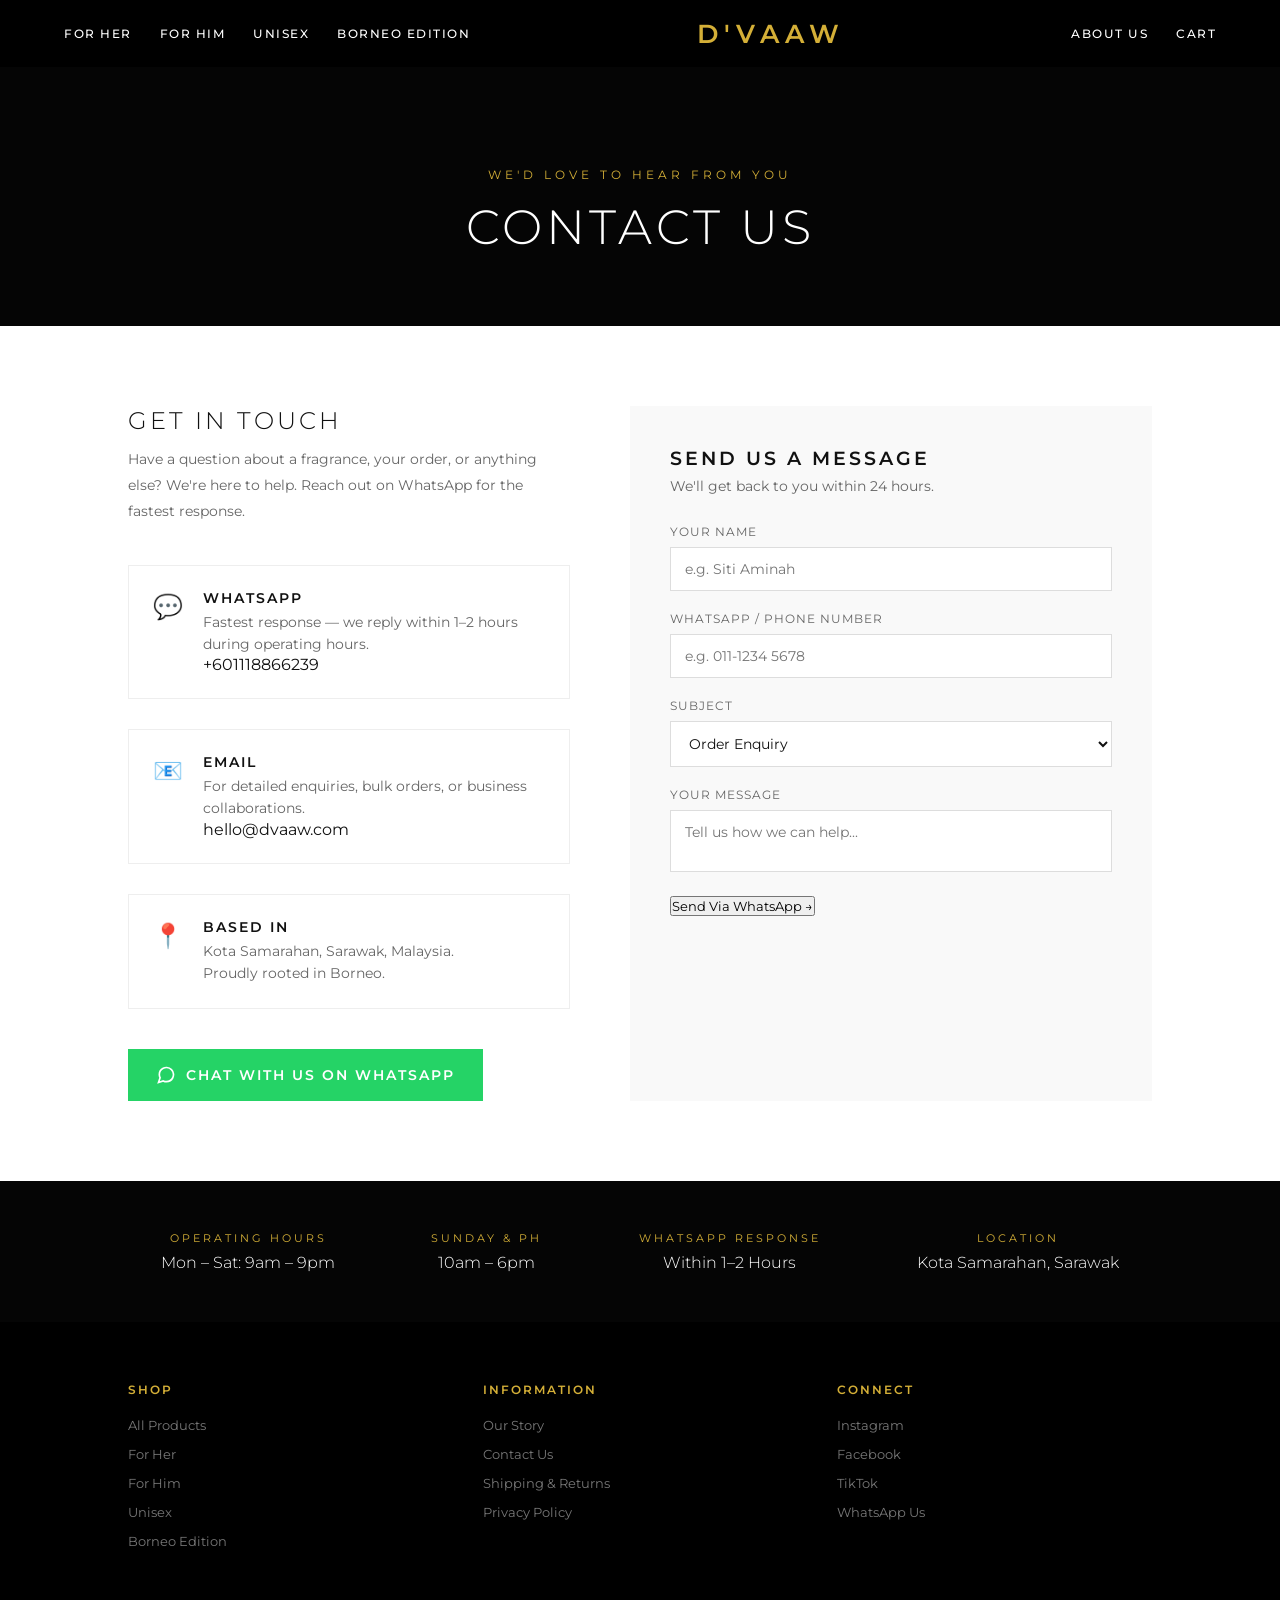
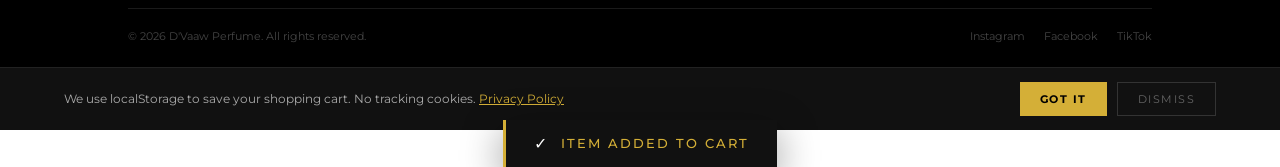
<file: contact.html>
<!DOCTYPE html>
<html lang="en">
<head>
    <meta charset="UTF-8">
    <meta name="viewport" content="width=device-width, initial-scale=1.0">
    <title>Contact Us | D'Vaaw Fragrances</title>
        <style>
        .page-header { background:#050505; color:#fff; padding:100px 10% 70px; text-align:center; }
        .page-header .tag { color:#d4af37; font-size:0.75rem; letter-spacing:4px; text-transform:uppercase; margin-bottom:16px; display:block; }
        .page-header h1 { font-size:3rem; font-weight:300; text-transform:uppercase; letter-spacing:4px; }

        .contact-container { display:flex; gap:60px; padding:80px 10%; flex:1; }
        .contact-left { flex:1; }
        .contact-left h2 { font-size:1.5rem; font-weight:300; text-transform:uppercase; letter-spacing:3px; margin-bottom:12px; }
        .contact-left p { font-size:0.9rem; color:#666; line-height:1.8; margin-bottom:40px; }

        .contact-method { display:flex; gap:20px; align-items:flex-start; margin-bottom:30px; padding:24px; border:1px solid #eee; transition:border-color 0.3s ease, box-shadow 0.3s ease; }
        .contact-method:hover { border-color:#d4af37; box-shadow:0 8px 30px rgba(0,0,0,0.06); }
        .contact-method-icon { font-size:1.5rem; flex-shrink:0; margin-top:2px; }
        .contact-method-info h3 { font-size:0.85rem; text-transform:uppercase; letter-spacing:2px; font-weight:600; margin-bottom:6px; }
        .contact-method-info p { font-size:0.85rem; color:#666; line-height:1.6; margin:0; }
        .contact-method-info a:hover { text-decoration:underline; }

        .whatsapp-btn { display:inline-flex; align-items:center; gap:10px; background:#25D366; color:#fff; padding:16px 28px; text-transform:uppercase; font-size:0.85rem; letter-spacing:2px; font-weight:600; font-family:'Montserrat',sans-serif; border:none; cursor:pointer; transition:background 0.3s ease; margin-top:10px; }
        .whatsapp-btn:hover { background:#128C7E; }
        .whatsapp-btn svg { width:20px; height:20px; fill:none; stroke:currentColor; stroke-width:2; }

        .contact-right { flex:1; background:#f9f9f9; padding:40px; }
        .contact-right h2 { font-size:1.2rem; text-transform:uppercase; letter-spacing:3px; margin-bottom:8px; font-weight:600; }
        .contact-right p { font-size:0.85rem; color:#666; margin-bottom:30px; }
        .form-group { margin-bottom:20px; }
        .form-group label { display:block; font-size:0.75rem; text-transform:uppercase; letter-spacing:1px; color:#666; margin-bottom:8px; }
        .form-group input, .form-group textarea, .form-group select { width:100%; padding:12px 14px; border:1px solid #ddd; background:#fff; font-family:'Montserrat',sans-serif; font-size:0.9rem; color:#111; outline:none; transition:border-color 0.3s ease; resize:none; }
        .form-group input:focus, .form-group textarea:focus, .form-group select:focus { border-color:#d4af37; }
        .form-group textare
        .submit-btn { width:100%; background:#111; color:#fff; padding:14px; text-transform:uppercase; font-size:0.85rem; letter-spacing:2px; font-weight:600; font-family:'Montserrat',sans-serif; border:1px solid #111; cursor:pointer; transition:all 0.3s ease; }
        .submit-btn:hover { background:transparent; color:#111; }

        .hours-banner { background:#050505; color:#fff; padding:50px 10%; display:flex; justify-content:space-around; flex-wrap:wrap; gap:30px; }
        .hours-item { text-align:center; }
        .hours-item .label { font-size:0.7rem; text-transform:uppercase; letter-spacing:3px; color:#d4af37; margin-bottom:8px; }
        .hours-item .value { font-size:1rem; font-weight:300; color:#fff; }
    </style>
        <link rel="stylesheet" href="dvaaw-components.css">
</head>
<body>

    <header class="page-header">
        <span class="tag">We'd Love To Hear From You</span>
        <h1>Contact Us</h1>
    </header>

    <section class="contact-container">
        <div class="contact-left reveal">
            <h2>Get In Touch</h2>
            <p>Have a question about a fragrance, your order, or anything else? We're here to help. Reach out on WhatsApp for the fastest response.</p>

            <div class="contact-method">
                <div class="contact-method-icon">💬</div>
                <div class="contact-method-info">
                    <h3>WhatsApp</h3>
                    <p>Fastest response — we reply within 1–2 hours during operating hours.</p>
                    <a href="https://wa.me/601118866239" target="_blank">+601118866239</a>
                </div>
            </div>

            <div class="contact-method">
                <div class="contact-method-icon">📧</div>
                <div class="contact-method-info">
                    <h3>Email</h3>
                    <p>For detailed enquiries, bulk orders, or business collaborations.</p>
                    <a href="mailto:hello@dvaaw.com">hello@dvaaw.com</a>
                </div>
            </div>

            <div class="contact-method">
                <div class="contact-method-icon">📍</div>
                <div class="contact-method-info">
                    <h3>Based In</h3>
                    <p>Kota Samarahan, Sarawak, Malaysia.<br>Proudly rooted in Borneo.</p>
                </div>
            </div>

            <a href="https://wa.me/601118866239?text=Hi%20D'Vaaw!%20I%20have%20a%20question." target="_blank" class="whatsapp-btn">
                <svg xmlns="http://www.w3.org/2000/svg" viewBox="0 0 24 24"><path d="M21 11.5a8.38 8.38 0 0 1-.9 3.8 8.5 8.5 0 0 1-7.6 4.7 8.38 8.38 0 0 1-3.8-.9L3 21l1.9-5.7a8.38 8.38 0 0 1-.9-3.8 8.5 8.5 0 0 1 4.7-7.6 8.38 8.38 0 0 1 3.8-.9h.5a8.48 8.48 0 0 1 8 8v.5z"></path></svg>
                Chat With Us on WhatsApp
            </a>
        </div>

        <div class="contact-right reveal">
            <h2>Send Us A Message</h2>
            <p>We'll get back to you within 24 hours.</p>
            <div class="form-group">
                <label>Your Name</label>
                <input type="text" placeholder="e.g. Siti Aminah">
            </div>
            <div class="form-group">
                <label>WhatsApp / Phone Number</label>
                <input type="tel" placeholder="e.g. 011-1234 5678">
            </div>
            <div class="form-group">
                <label>Subject</label>
                <select>
                    <option>Order Enquiry</option>
                    <option>Product Question</option>
                    <option>Bulk / Wholesale Order</option>
                    <option>Collaboration / Partnership</option>
                    <option>Other</option>
                </select>
            </div>
            <div class="form-group">
                <label>Your Message</label>
                <textarea placeholder="Tell us how we can help..."></textarea>
            </div>
            <button class="submit-btn" onclick="sendContactViaWhatsApp()">Send Via WhatsApp →</button>
        </div>
    </section>

    <div class="hours-banner">
        <div class="hours-item reveal">
            <div class="label">Operating Hours</div>
            <div class="value">Mon – Sat: 9am – 9pm</div>
        </div>
        <div class="hours-item reveal">
            <div class="label">Sunday & PH</div>
            <div class="value">10am – 6pm</div>
        </div>
        <div class="hours-item reveal">
            <div class="label">WhatsApp Response</div>
            <div class="value">Within 1–2 Hours</div>
        </div>
        <div class="hours-item reveal">
            <div class="label">Location</div>
            <div class="value">Kota Samarahan, Sarawak</div>
        </div>
    </div>

    <script>
        function sendContactViaWhatsApp(){
            const name=document.querySelector('input[placeholder*="Siti"]').value||'Customer';
            const phone=document.querySelector('input[type="tel"]').value||'Not provided';
            const subject=document.querySelector('select').value;
            const msg=document.querySelector('textarea').value||'No message provided.';
            const text=`*CONTACT FORM — D'VAAW*\n\nName: ${name}\nPhone: ${phone}\nSubject: ${subject}\n\nMessage:\n${msg}`;
            window.location.href=`https://wa.me/601118866239?text=${encodeURIComponent(text)}`;
        }
    </script>
        <script src="dvaaw-components.js"></script>
</body>
</html>
</file>
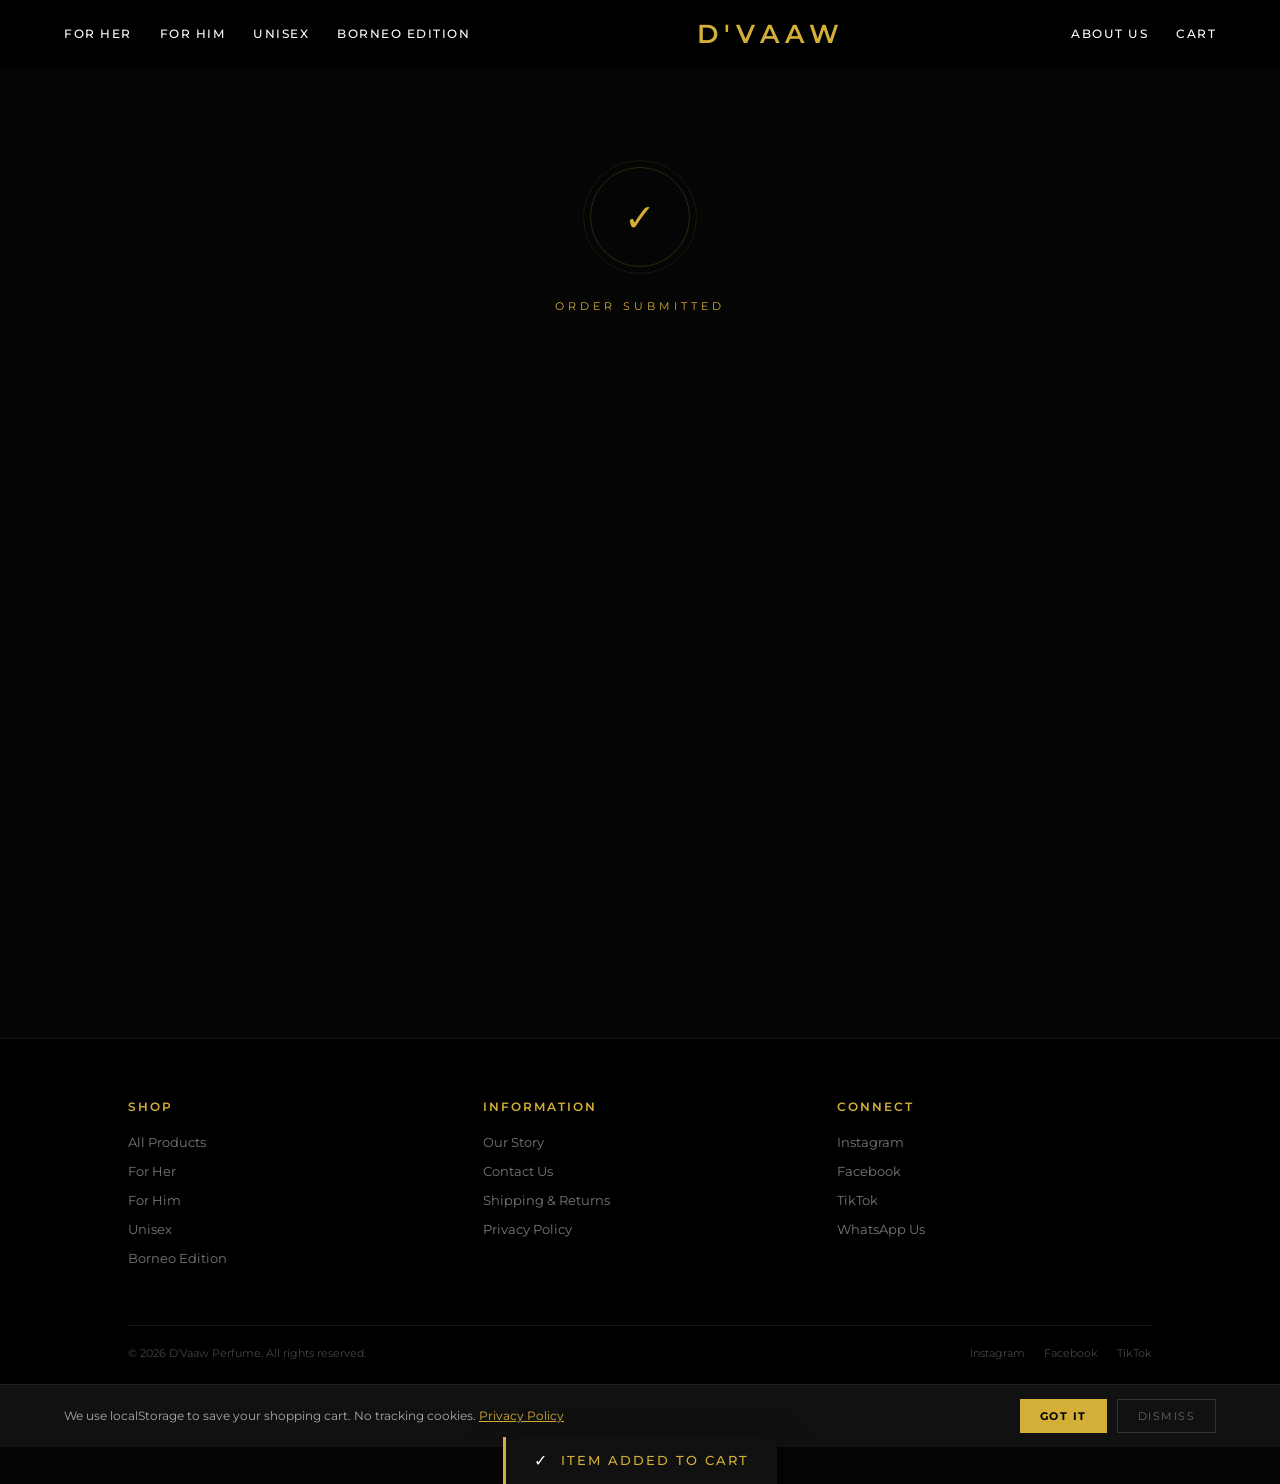
<file: order-confirmation.html>
<!DOCTYPE html>
<html lang="en">
<head>
    <meta charset="UTF-8">
    <meta name="viewport" content="width=device-width, initial-scale=1.0">
    <title>Order Sent | D'Vaaw Fragrances</title>
    <link rel="stylesheet" href="dvaaw-components.css">
    <style>
        body { background: #050505; }

        .confirm-wrap {
            flex: 1;
            display: flex;
            flex-direction: column;
            align-items: center;
            justify-content: center;
            text-align: center;
            padding: 100px 6% 60px;
            position: relative;
            overflow: hidden;
        }

        /* Gold ring animation */
        .confirm-ring {
            width: 100px; height: 100px;
            border-radius: 50%;
            border: 1px solid rgba(212,175,55,0.2);
            display: flex; align-items: center; justify-content: center;
            margin: 0 auto 32px;
            position: relative;
            animation: ringPulse 3s ease-in-out infinite;
        }
        .confirm-ring::before {
            content: '';
            position: absolute;
            inset: -8px;
            border-radius: 50%;
            border: 1px solid rgba(212,175,55,0.1);
            animation: ringPulse 3s ease-in-out infinite 0.5s;
        }
        @keyframes ringPulse {
        }
        .confirm-check {
            font-size: 2.4rem;
            color: #d4af37;
            animation: checkPop 0.6s cubic-bezier(0.175,0.885,0.32,1.275) both;
        }
        @keyframes checkPop {

        }

        .confirm-tag {
            color: #d4af37;
            font-size: 0.68rem;
            letter-spacing: 4px;
            text-transform: uppercase;
            margin-bottom: 14px;
            display: block;
            animation: fadeUp 0.6s 0.2s ease both;
        }
        @keyframes fadeUp {

        }
        .confirm-title {
            font-size: clamp(1.6rem, 4vw, 2.4rem);
            font-weight: 300;
            color: #fff;
            text-transform: uppercase;
            letter-spacing: 4px;
            margin-bottom: 16px;
            animation: fadeUp 0.6s 0.3s ease both;
            opacity: 0;
            animation-fill-mode: forwards;
        }
        .confirm-desc {
            font-size: 0.88rem;
            color: #888;
            max-width: 440px;
            line-height: 1.8;
            margin: 0 auto 40px;
            animation: fadeUp 0.6s 0.4s ease both;
            opacity: 0;
            animation-fill-mode: forwards;
        }

        /* Order summary card */
        .order-card {
            background: #0d0d0d;
            border: 1px solid #1e1e1e;
            max-width: 520px;
            width: 100%;
            margin: 0 auto 40px;
            text-align: left;
            animation: fadeUp 0.6s 0.5s ease both;
            opacity: 0;
            animation-fill-mode: forwards;
        }
        .order-card-header {
            padding: 18px 24px;
            border-bottom: 1px solid #1e1e1e;
            display: flex;
            justify-content: space-between;
            align-items: center;
        }
        .order-card-header span {
            font-size: 0.68rem;
            text-transform: uppercase;
            letter-spacing: 2px;
            color: #555;
        }
        .order-card-header strong {
            font-size: 0.68rem;
            text-transform: uppercase;
            letter-spacing: 2px;
            color: #d4af37;
        }
        .order-items { padding: 18px 24px; }
        .order-item {
            display: flex;
            justify-content: space-between;
            align-items: center;
            margin-bottom: 12px;
            font-size: 0.82rem;
        }
        .order-item-name { color: #ccc; }
        .order-item-meta { font-size: 0.7rem; color: #555; margin-top: 2px; }
        .order-item-price { color: #fff; font-weight: 500; flex-shrink: 0; margin-left: 16px; }
        .order-totals {
            padding: 16px 24px;
            border-top: 1px solid #1e1e1e;
        }
        .order-total-row {
            display: flex;
            justify-content: space-between;
            font-size: 0.8rem;
            color: #666;
            margin-bottom: 8px;
        }
        .order-total-row.grand {
            color: #fff;
            font-weight: 600;
            font-size: 1rem;
            margin-top: 12px;
            padding-top: 12px;
            border-top: 1px solid #222;
        }

        .empty-order { text-align: center; padding: 24px; color: #555; font-size: 0.82rem; }
        .empty-order a { color: #d4af37; }

        /* Steps */
        .next-steps {
            max-width: 520px;
            width: 100%;
            margin: 0 auto;
            animation: fadeUp 0.6s 0.6s ease both;
            opacity: 0;
            animation-fill-mode: forwards;
        }
        .next-steps h3 {
            font-size: 0.68rem;
            text-transform: uppercase;
            letter-spacing: 3px;
            color: #555;
            margin-bottom: 20px;
            text-align: center;
        }
        .steps-list { list-style: none; }
        .steps-list li {
            display: flex;
            gap: 16px;
            align-items: flex-start;
            margin-bottom: 16px;
            text-align: left;
        }
        .step-num {
            width: 28px; height: 28px;
            border-radius: 50%;
            border: 1px solid #d4af37;
            color: #d4af37;
            font-size: 0.72rem;
            font-weight: 700;
            display: flex; align-items: center; justify-content: center;
            flex-shrink: 0;
            margin-top: 2px;
        }
        .step-text { font-size: 0.82rem; color: #888; line-height: 1.6; }
        .step-text strong { color: #ccc; }

        /* CTA buttons */
        .confirm-btns {
            display: flex;
            gap: 14px;
            justify-content: center;
            flex-wrap: wrap;
            margin-top: 40px;
            animation: fadeUp 0.6s 0.7s ease both;
            opacity: 0;
            animation-fill-mode: forwards;
        }
        .btn-gold {
            display: inline-block;
            padding: 13px 28px;
            background: #d4af37;
            color: #000;
            font-family: 'Montserrat', sans-serif;
            font-size: 0.75rem;
            font-weight: 700;
            text-transform: uppercase;
            letter-spacing: 2px;
            border: 1px solid #d4af37;
            transition: all 0.25s ease;
        }
        .btn-gold:hover { background: transparent; color: #d4af37; }
        .btn-ghost {
            display: inline-block;
            padding: 13px 28px;
            background: transparent;
            color: #666;
            font-family: 'Montserrat', sans-serif;
            font-size: 0.75rem;
            font-weight: 500;
            text-transform: uppercase;
            letter-spacing: 2px;
            border: 1px solid #333;
            transition: all 0.25s ease;
        }
        .btn-ghost:hover { border-color: #d4af37; color: #d4af37; }

        /* Footer override for dark page */
        #main-footer { border-top: 1px solid #111; }

        @media (max-width: 768px) {
            .confirm-wrap { padding: 80px 5% 50px; }
            .confirm-btns { flex-direction: column; align-items: center; }
        }
    </style>
</head>
<body>

    <section class="confirm-wrap">
        <div class="confirm-ring">
            <span class="confirm-check">✓</span>
        </div>
        <span class="confirm-tag">Order Submitted</span>
        <h1 class="confirm-title">Thank You!</h1>
        <p class="confirm-desc">Your order has been sent to us via WhatsApp. We'll confirm the details and payment info shortly — usually within 1–2 hours.</p>

        <div class="order-card">
            <div class="order-card-header">
                <span>Order Summary</span>
                <strong id="order-date"></strong>
            </div>
            <div class="order-items" id="order-items-list">
                <div class="empty-order">No order data found. <a href="shop-all.html">Shop now →</a></div>
            </div>
            <div class="order-totals" id="order-totals" style="display:none;">
                <div class="order-total-row">
                    <span>Subtotal</span>
                    <span>RM<span id="conf-subtotal">0.00</span></span>
                </div>
                <div class="order-total-row">
                    <span>Shipping</span>
                    <span id="conf-shipping">—</span>
                </div>
                <div class="order-total-row grand">
                    <span>Total</span>
                    <span>RM<span id="conf-total">0.00</span></span>
                </div>
            </div>
        </div>

        <div class="next-steps">
            <h3>What Happens Next</h3>
            <ul class="steps-list">
                <li>
                    <div class="step-num">1</div>
                    <div class="step-text"><strong>Check WhatsApp</strong> — our team will message you to confirm your order and provide payment details.</div>
                </li>
                <li>
                    <div class="step-num">2</div>
                    <div class="step-text"><strong>Make Payment</strong> — via bank transfer or QR Pay once confirmed.</div>
                </li>
                <li>
                    <div class="step-num">3</div>
                    <div class="step-text"><strong>We Pack & Ship</strong> — your order is dispatched within 1–2 business days with a tracking number.</div>
                </li>
            </ul>
        </div>

        <div class="confirm-btns">
            <a href="shop-all.html" class="btn-gold">Continue Shopping</a>
            <a href="https://wa.me/601118866239" target="_blank" class="btn-ghost">Open WhatsApp</a>
        </div>
    </section>

    <script src="dvaaw-components.js"></script>
    <script>
        // Show order date
        const now = new Date();
        document.getElementById('order-date').textContent =
            now.toLocaleDateString('en-MY', { day:'numeric', month:'short', year:'numeric' });

        // Load last order from localStorage (saved by cart.html checkout)
        const lastOrder = JSON.parse(localStorage.getItem('dvaaw_last_order'));
        if (lastOrder && lastOrder.items && lastOrder.items.length) {
            const listEl = document.getElementById('order-items-list');
            listEl.innerHTML = lastOrder.items.map(i => `
                <div class="order-item">
                    <div>
                        <div class="order-item-name">${i.title}</div>
                        <div class="order-item-meta">${i.variant} × ${i.qty}</div>
                    </div>
                    <div class="order-item-price">RM${(i.price * i.qty).toFixed(2)}</div>
                </div>`
            ).join('');

            document.getElementById('conf-subtotal').textContent = lastOrder.subtotal.toFixed(2);
            document.getElementById('conf-shipping').textContent  = 'RM' + (lastOrder.shipping || 0).toFixed(2);
            document.getElementById('conf-total').textContent     = lastOrder.total.toFixed(2);
            document.getElementById('order-totals').style.display = 'block';
        }
    </script>
</body>
</html>
</file>
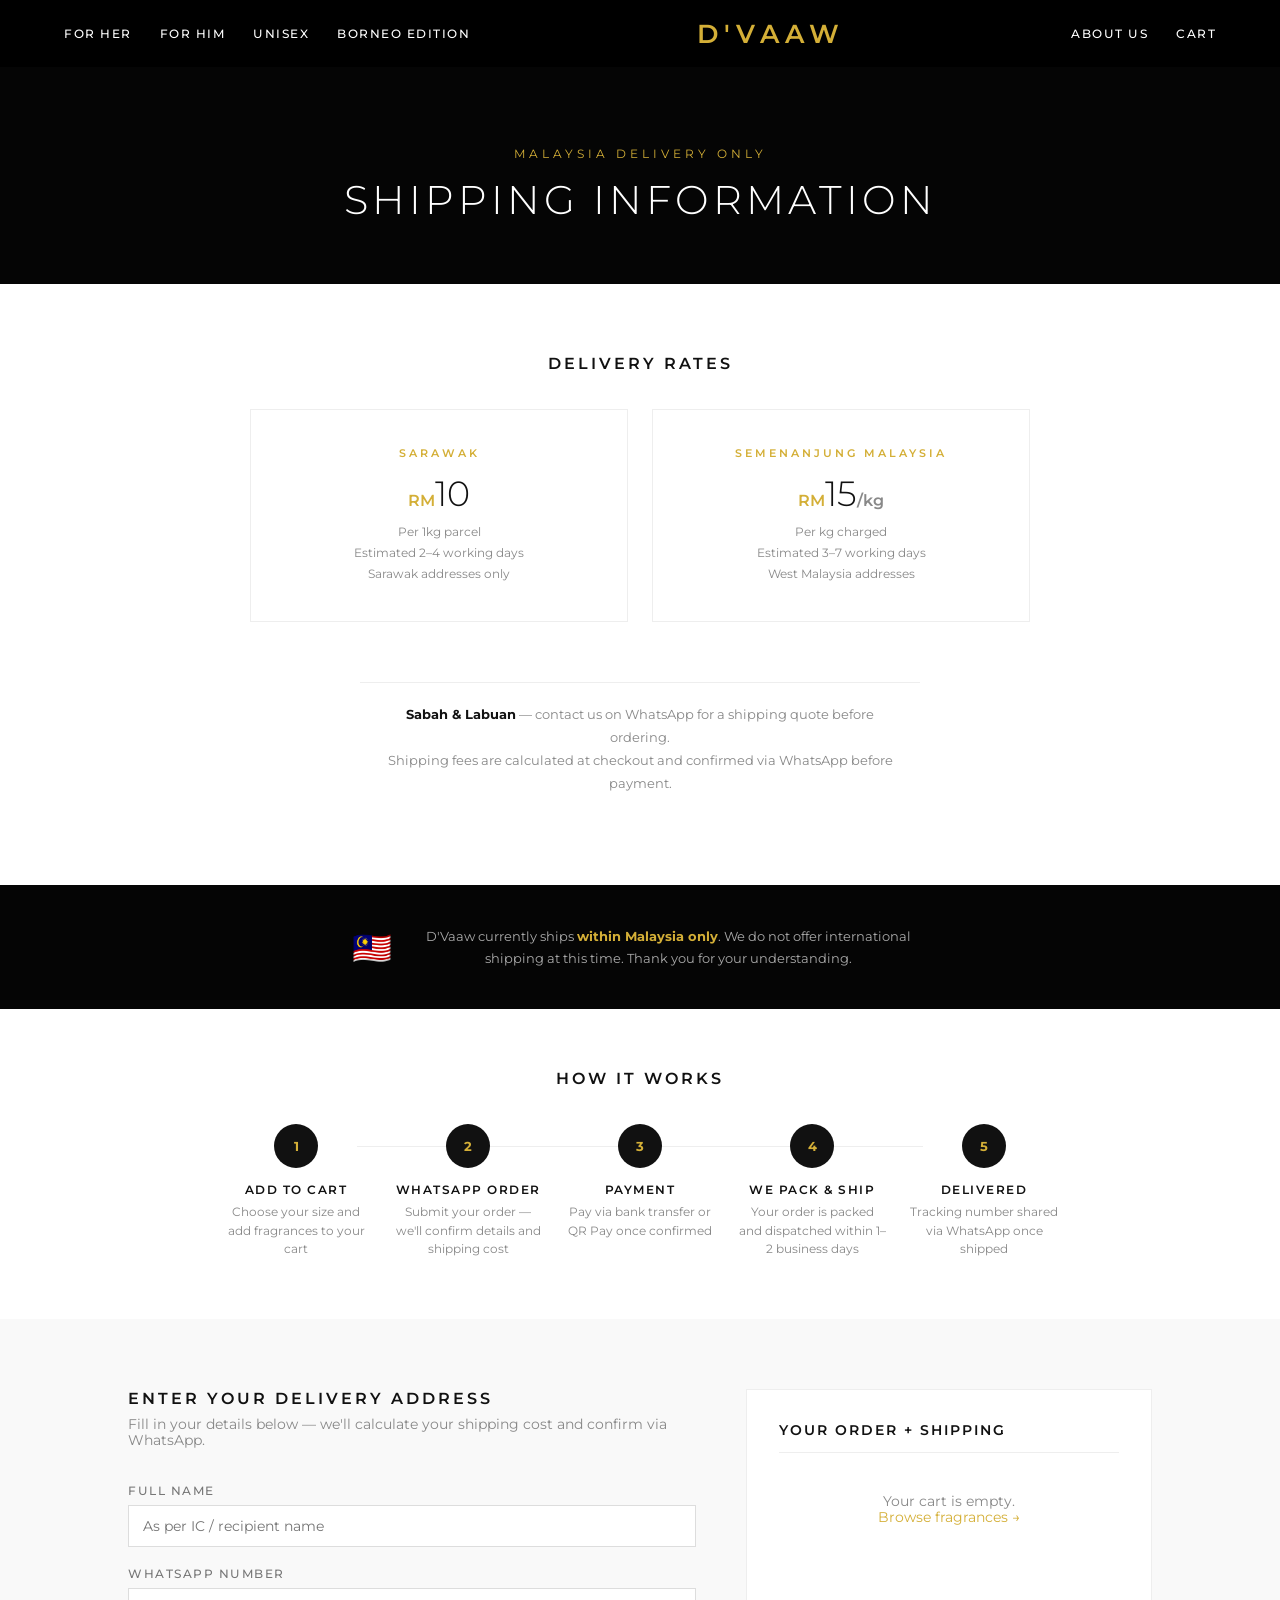
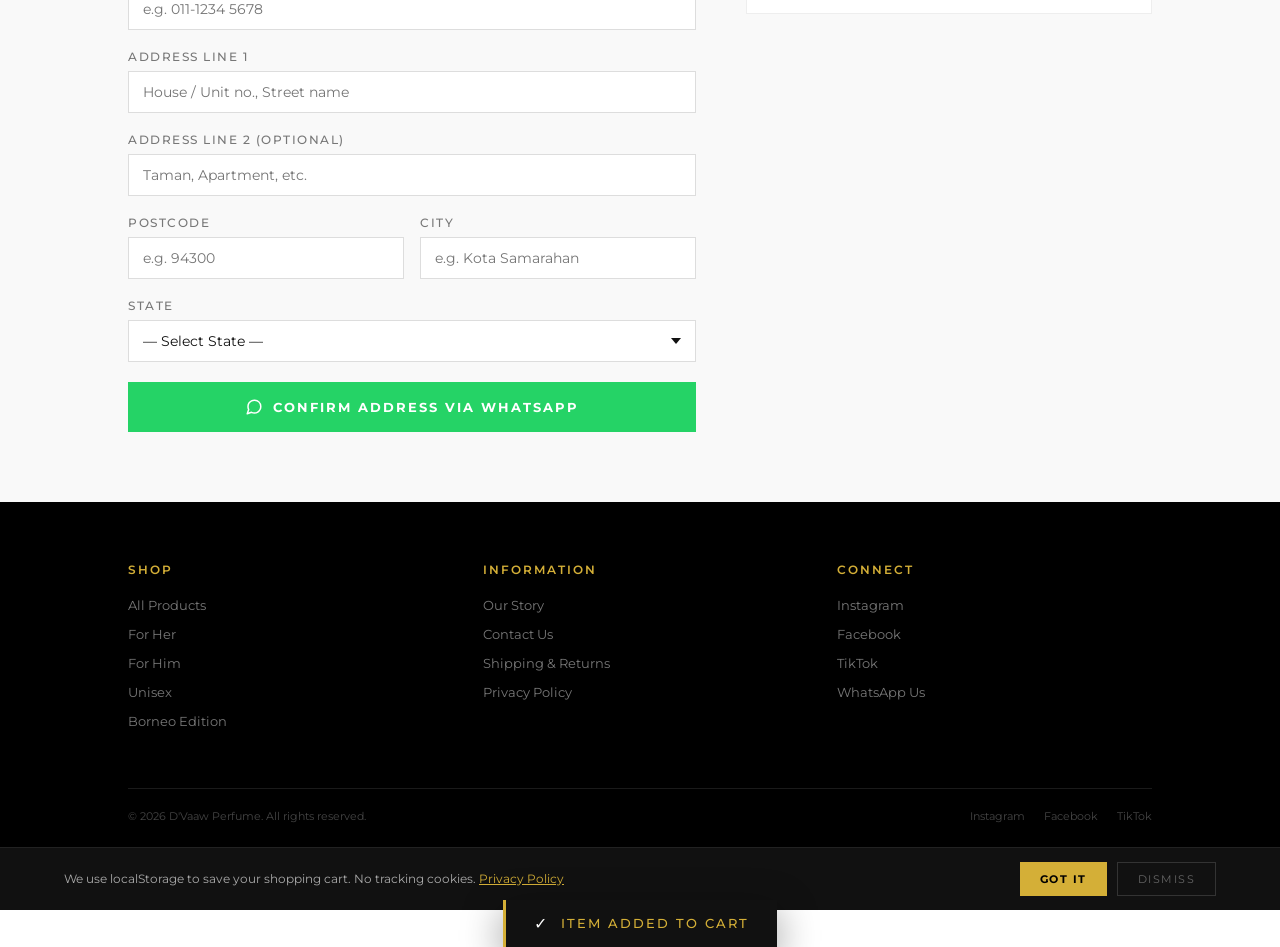
<file: shipping.html>
<!DOCTYPE html>
<html lang="en">
<head>
    <meta charset="UTF-8">
    <meta name="viewport" content="width=device-width, initial-scale=1.0">
    <title>Shipping | D'Vaaw Fragrances</title>
    <link rel="stylesheet" href="dvaaw-components.css">
    <style>
        .page-header {
            background: #050505;
            color: #fff;
            padding: 80px 10% 60px;
            text-align: center;
        }
        .page-header .tag {
            color: #d4af37;
            font-size: 0.72rem;
            letter-spacing: 4px;
            text-transform: uppercase;
            display: block;
            margin-bottom: 14px;
        }
        .page-header h1 {
            font-size: 2.5rem;
            font-weight: 300;
            text-transform: uppercase;
            letter-spacing: 4px;
        }

        /* Rates section */
        .rates-section {
            padding: 70px 10%;
            background: #fff;
        }
        .rates-section h2 {
            font-size: 1rem;
            text-transform: uppercase;
            letter-spacing: 3px;
            font-weight: 600;
            margin-bottom: 36px;
            text-align: center;
        }
        .rates-grid {
            display: grid;
            grid-template-columns: repeat(2, 1fr);
            gap: 24px;
            max-width: 780px;
            margin: 0 auto 60px;
        }
        .rate-card {
            border: 1px solid #eee;
            padding: 36px 30px;
            text-align: center;
            transition: border-color 0.3s ease, box-shadow 0.3s ease;
        }
        .rate-card:hover {
            border-color: #d4af37;
            box-shadow: 0 8px 32px rgba(0,0,0,0.06);
        }
        .rate-card .region {
            font-size: 0.7rem;
            text-transform: uppercase;
            letter-spacing: 3px;
            color: #d4af37;
            margin-bottom: 12px;
            font-weight: 600;
        }
        .rate-card .price {
            font-size: 2.2rem;
            font-weight: 300;
            color: #111;
            margin-bottom: 6px;
        }
        .rate-card .price span {
            font-size: 1rem;
            font-weight: 600;
            color: #d4af37;
        }
        .rate-card .detail {
            font-size: 0.78rem;
            color: #888;
            line-height: 1.7;
        }
        .rate-note {
            text-align: center;
            font-size: 0.8rem;
            color: #888;
            line-height: 1.8;
            max-width: 560px;
            margin: 0 auto;
            padding: 20px;
            border-top: 1px solid #eee;
        }
        .rate-note strong { color: #111; }

        /* Malaysia only notice */
        .malaysia-notice {
            background: #050505;
            color: #fff;
            padding: 40px 10%;
            display: flex;
            align-items: center;
            justify-content: center;
            gap: 16px;
            text-align: center;
        }
        .malaysia-notice .flag { font-size: 2rem; }
        .malaysia-notice p {
            font-size: 0.82rem;
            color: #aaa;
            line-height: 1.7;
            max-width: 520px;
        }
        .malaysia-notice p strong { color: #d4af37; }

        /* Address form */
        .address-section {
            padding: 70px 10%;
            background: #f9f9f9;
        }
        .address-section h2 {
            font-size: 1rem;
            text-transform: uppercase;
            letter-spacing: 3px;
            font-weight: 600;
            margin-bottom: 8px;
        }
        .address-section p {
            font-size: 0.85rem;
            color: #888;
            margin-bottom: 36px;
        }
        .address-form-wrap {
            display: grid;
            grid-template-columns: 1.4fr 1fr;
            gap: 50px;
            align-items: start;
        }
        .form-group { margin-bottom: 20px; }
        .form-row { display: flex; gap: 16px; }
        .form-row .form-group { flex: 1; }
        label {
            display: block;
            font-size: 0.72rem;
            text-transform: uppercase;
            letter-spacing: 1.5px;
            color: #777;
            margin-bottom: 7px;
            font-weight: 500;
        }
        input, select, textarea {
            width: 100%;
            padding: 11px 14px;
            border: 1px solid #ddd;
            background: #fff;
            font-family: 'Montserrat', sans-serif;
            font-size: 0.88rem;
            color: #111;
            outline: none;
            transition: border-color 0.25s ease;
            box-sizing: border-box;
        }
        input:focus, select:focus, textarea:focus { border-color: #d4af37; }
        select {
            appearance: none;
            -webkit-appearance: none;
            background-image: url("data:image/svg+xml,%3Csvg xmlns='http://www.w3.org/2000/svg' width='10' height='6' viewBox='0 0 10 6'%3E%3Cpath fill='%23111' d='M0 0l5 6 5-6z'/%3E%3C/svg%3E");
            background-repeat: no-repeat;
            background-position: right 14px center;
            background-size: 10px 6px;
            padding-right: 40px;
        }
        .wa-submit-btn {
            display: flex;
            align-items: center;
            justify-content: center;
            gap: 10px;
            width: 100%;
            background: #25D366;
            color: #fff;
            border: none;
            padding: 16px 24px;
            font-family: 'Montserrat', sans-serif;
            font-size: 0.82rem;
            font-weight: 700;
            text-transform: uppercase;
            letter-spacing: 2px;
            cursor: pointer;
            transition: background 0.25s ease;
            margin-top: 8px;
        }
        .wa-submit-btn:hover { background: #128C7E; }
        .wa-submit-btn svg {
            width: 18px; height: 18px;
            fill: none; stroke: currentColor;
            stroke-width: 2; stroke-linecap: round; stroke-linejoin: round;
        }

        /* Shipping summary box (right side) */
        .shipping-summary {
            background: #fff;
            border: 1px solid #eee;
            padding: 32px;
            position: sticky;
            top: 20px;
        }
        .shipping-summary h3 {
            font-size: 0.85rem;
            text-transform: uppercase;
            letter-spacing: 2px;
            font-weight: 600;
            margin-bottom: 20px;
            padding-bottom: 14px;
            border-bottom: 1px solid #eee;
        }
        .summary-line {
            display: flex;
            justify-content: space-between;
            font-size: 0.82rem;
            color: #666;
            margin-bottom: 12px;
        }
        .summary-line.total {
            font-weight: 600;
            color: #111;
            font-size: 1rem;
            border-top: 1px solid #eee;
            padding-top: 14px;
            margin-top: 14px;
        }
        .summary-empty {
            font-size: 0.8rem;
            color: #bbb;
            text-align: center;
            padding: 20px 0;
        }
        .shipping-cost-note {
            margin-top: 16px;
            padding: 12px 14px;
            background: #f9f9f9;
            border-left: 2px solid #d4af37;
            font-size: 0.75rem;
            color: #666;
            line-height: 1.7;
        }

        /* Info timeline */
        .info-section {
            padding: 60px 10%;
            background: #fff;
        }
        .info-section h2 {
            font-size: 1rem;
            text-transform: uppercase;
            letter-spacing: 3px;
            font-weight: 600;
            margin-bottom: 36px;
            text-align: center;
        }
        .timeline {
            display: flex;
            gap: 0;
            max-width: 860px;
            margin: 0 auto;
            position: relative;
        }
        .timeline::before {
            content: '';
            position: absolute;
            top: 22px;
            left: calc(16.66% + 4px);
            right: calc(16.66% + 4px);
            height: 1px;
            background: #eee;
            z-index: 0;
        }
        .timeline-step {
            flex: 1;
            text-align: center;
            padding: 0 12px;
            position: relative;
        }
        .timeline-num {
            width: 44px; height: 44px;
            border-radius: 50%;
            background: #111;
            color: #d4af37;
            font-size: 0.8rem;
            font-weight: 700;
            display: flex;
            align-items: center;
            justify-content: center;
            margin: 0 auto 14px;
            position: relative;
            z-index: 1;
        }
        .timeline-step h4 {
            font-size: 0.75rem;
            text-transform: uppercase;
            letter-spacing: 1.5px;
            font-weight: 600;
            margin-bottom: 6px;
        }
        .timeline-step p {
            font-size: 0.72rem;
            color: #888;
            line-height: 1.6;
        }

        @media (max-width: 768px) {
            .rates-grid { grid-template-columns: 1fr; max-width: 400px; }
            .address-form-wrap { grid-template-columns: 1fr; gap: 30px; }
            .shipping-summary { position: static; }
            .timeline { flex-direction: column; gap: 24px; }
            .timeline::before { display: none; }
            .page-header h1 { font-size: 1.8rem; }
            .rates-section, .address-section, .info-section { padding: 50px 6%; }
        }
    </style>
</head>
<body>

    <header class="page-header">
        <span class="tag">Malaysia Delivery Only</span>
        <h1>Shipping Information</h1>
    </header>

    <!-- RATES -->
    <section class="rates-section reveal">
        <h2>Delivery Rates</h2>
        <div class="rates-grid">
            <div class="rate-card reveal">
                <div class="region">Sarawak</div>
                <div class="price"><span>RM</span>10</div>
                <div class="detail">Per 1kg parcel<br>Estimated 2–4 working days<br>Sarawak addresses only</div>
            </div>
            <div class="rate-card reveal">
                <div class="region">Semenanjung Malaysia</div>
                <div class="price"><span>RM</span>15<span style="font-size:1rem;color:#888;">/kg</span></div>
                <div class="detail">Per kg charged<br>Estimated 3–7 working days<br>West Malaysia addresses</div>
            </div>
        </div>
        <p class="rate-note">
            <strong>Sabah & Labuan</strong> — contact us on WhatsApp for a shipping quote before ordering.<br>
            Shipping fees are calculated at checkout and confirmed via WhatsApp before payment.
        </p>
    </section>

    <!-- MALAYSIA ONLY -->
    <div class="malaysia-notice reveal">
        <div class="flag">🇲🇾</div>
        <p>D'Vaaw currently ships <strong>within Malaysia only</strong>. We do not offer international shipping at this time. Thank you for your understanding.</p>
    </div>

    <!-- ORDER PROCESS TIMELINE -->
    <section class="info-section">
        <h2 class="reveal">How It Works</h2>
        <div class="timeline">
            <div class="timeline-step reveal">
                <div class="timeline-num">1</div>
                <h4>Add to Cart</h4>
                <p>Choose your size and add fragrances to your cart</p>
            </div>
            <div class="timeline-step reveal">
                <div class="timeline-num">2</div>
                <h4>WhatsApp Order</h4>
                <p>Submit your order — we'll confirm details and shipping cost</p>
            </div>
            <div class="timeline-step reveal">
                <div class="timeline-num">3</div>
                <h4>Payment</h4>
                <p>Pay via bank transfer or QR Pay once confirmed</p>
            </div>
            <div class="timeline-step reveal">
                <div class="timeline-num">4</div>
                <h4>We Pack & Ship</h4>
                <p>Your order is packed and dispatched within 1–2 business days</p>
            </div>
            <div class="timeline-step reveal">
                <div class="timeline-num">5</div>
                <h4>Delivered</h4>
                <p>Tracking number shared via WhatsApp once shipped</p>
            </div>
        </div>
    </section>

    <!-- ADDRESS FORM -->
    <section class="address-section">
        <div class="address-form-wrap">
            <div>
                <h2>Enter Your Delivery Address</h2>
                <p>Fill in your details below — we'll calculate your shipping cost and confirm via WhatsApp.</p>

                <div class="form-group">
                    <label>Full Name</label>
                    <input type="text" id="sh-name" placeholder="As per IC / recipient name">
                </div>
                <div class="form-group">
                    <label>WhatsApp Number</label>
                    <input type="tel" id="sh-phone" placeholder="e.g. 011-1234 5678">
                </div>
                <div class="form-group">
                    <label>Address Line 1</label>
                    <input type="text" id="sh-addr1" placeholder="House / Unit no., Street name">
                </div>
                <div class="form-group">
                    <label>Address Line 2 (Optional)</label>
                    <input type="text" id="sh-addr2" placeholder="Taman, Apartment, etc.">
                </div>
                <div class="form-row">
                    <div class="form-group">
                        <label>Postcode</label>
                        <input type="text" id="sh-postcode" placeholder="e.g. 94300" maxlength="5">
                    </div>
                    <div class="form-group">
                        <label>City</label>
                        <input type="text" id="sh-city" placeholder="e.g. Kota Samarahan">
                    </div>
                </div>
                <div class="form-group">
                    <label>State</label>
                    <select id="sh-state" onchange="updateShippingRate()">
                        <option value="">— Select State —</option>
                        <optgroup label="Sarawak">
                            <option value="Sarawak" data-zone="sarawak">Sarawak</option>
                        </optgroup>
                        <optgroup label="Sabah & Federal Territories (East)">
                            <option value="Sabah" data-zone="sabah">Sabah</option>
                            <option value="Labuan" data-zone="sabah">Labuan</option>
                        </optgroup>
                        <optgroup label="Semenanjung Malaysia">
                            <option value="Johor" data-zone="semenanjung">Johor</option>
                            <option value="Kedah" data-zone="semenanjung">Kedah</option>
                            <option value="Kelantan" data-zone="semenanjung">Kelantan</option>
                            <option value="Melaka" data-zone="semenanjung">Melaka</option>
                            <option value="Negeri Sembilan" data-zone="semenanjung">Negeri Sembilan</option>
                            <option value="Pahang" data-zone="semenanjung">Pahang</option>
                            <option value="Penang" data-zone="semenanjung">Penang</option>
                            <option value="Perak" data-zone="semenanjung">Perak</option>
                            <option value="Perlis" data-zone="semenanjung">Perlis</option>
                            <option value="Selangor" data-zone="semenanjung">Selangor</option>
                            <option value="Terengganu" data-zone="semenanjung">Terengganu</option>
                            <option value="Kuala Lumpur" data-zone="semenanjung">Kuala Lumpur</option>
                            <option value="Putrajaya" data-zone="semenanjung">Putrajaya</option>
                        </optgroup>
                    </select>
                </div>
                <button class="wa-submit-btn" onclick="submitShippingViaWhatsApp()">
                    <svg xmlns="http://www.w3.org/2000/svg" viewBox="0 0 24 24"><path d="M21 11.5a8.38 8.38 0 0 1-.9 3.8 8.5 8.5 0 0 1-7.6 4.7 8.38 8.38 0 0 1-3.8-.9L3 21l1.9-5.7a8.38 8.38 0 0 1-.9-3.8 8.5 8.5 0 0 1 4.7-7.6 8.38 8.38 0 0 1 3.8-.9h.5a8.48 8.48 0 0 1 8 8v.5z"></path></svg>
                    Confirm Address via WhatsApp
                </button>
            </div>

            <!-- Live summary -->
            <div class="shipping-summary">
                <h3>Your Order + Shipping</h3>
                <div id="summary-items-list">
                    <p class="summary-empty">Your cart is empty.</p>
                </div>
                <div id="shipping-rate-display" style="display:none;">
                    <div class="summary-line">
                        <span>Subtotal</span>
                        <span>RM<span id="sh-subtotal">0.00</span></span>
                    </div>
                    <div class="summary-line">
                        <span id="sh-rate-label">Shipping</span>
                        <span id="sh-rate-value">—</span>
                    </div>
                    <div class="summary-line total">
                        <span>Est. Total</span>
                        <span>RM<span id="sh-total">0.00</span></span>
                    </div>
                </div>
                <div class="shipping-cost-note" id="sh-zone-note" style="display:none;"></div>
            </div>
        </div>
    </section>

    <script src="dvaaw-components.js"></script>
    <script>
        const WHATSAPP_NUMBER = "601118866239";

        function updateShippingRate() {
            const stateEl = document.getElementById('sh-state');
            const zone = stateEl.options[stateEl.selectedIndex]?.getAttribute('data-zone') || '';
            const cart = JSON.parse(localStorage.getItem('dvaaw_cart')) || [];
            const subtotal = cart.reduce((s,i) => s + (i.price * i.qty), 0);

            const rateDisplay = document.getElementById('shipping-rate-display');
            const noteEl = document.getElementById('sh-zone-note');
            const rateLabel = document.getElementById('sh-rate-label');
            const rateVal = document.getElementById('sh-rate-value');
            const totalEl = document.getElementById('sh-total');
            document.getElementById('sh-subtotal').textContent = subtotal.toFixed(2);

            if (!zone) { rateDisplay.style.display = 'none'; noteEl.style.display = 'none'; return; }

            rateDisplay.style.display = 'block';
            noteEl.style.display = 'block';

            if (zone === 'sarawak') {
                rateLabel.textContent = 'Shipping (Sarawak)';
                rateVal.textContent = 'RM10.00';
                noteEl.textContent = 'Flat rate RM10 per 1kg parcel. Est. 2–4 working days.';
                totalEl.textContent = (subtotal + 10).toFixed(2);
            } else if (zone === 'semenanjung') {
                rateLabel.textContent = 'Shipping (Semenanjung)';
                rateVal.textContent = 'RM15/kg';
                noteEl.textContent = 'RM15 per kg. Final shipping cost confirmed via WhatsApp before payment. Est. 3–7 working days.';
                totalEl.textContent = (subtotal + 15).toFixed(2) + '+';
            } else if (zone === 'sabah') {
                rateLabel.textContent = 'Shipping (Sabah/Labuan)';
                rateVal.textContent = 'Quote needed';
                noteEl.textContent = 'Please WhatsApp us for a shipping quote to Sabah / Labuan before proceeding.';
                totalEl.textContent = '—';
            }
        }

        function renderCartSummary() {
            const cart = JSON.parse(localStorage.getItem('dvaaw_cart')) || [];
            const listEl = document.getElementById('summary-items-list');
            if (!cart.length) {
                listEl.innerHTML = '<p class="summary-empty">Your cart is empty.<br><a href="shop-all.html" style="color:#d4af37;">Browse fragrances →</a></p>';
                return;
            }
            listEl.innerHTML = cart.map(i =>
                `<div class="summary-line">
                    <span>${i.qty}× ${i.title} (${i.variant})</span>
                    <span>RM${(i.price * i.qty).toFixed(2)}</span>
                </div>`
            ).join('');
            updateShippingRate();
        }

        function submitShippingViaWhatsApp() {
            const name     = document.getElementById('sh-name').value.trim();
            const phone    = document.getElementById('sh-phone').value.trim();
            const addr1    = document.getElementById('sh-addr1').value.trim();
            const addr2    = document.getElementById('sh-addr2').value.trim();
            const postcode = document.getElementById('sh-postcode').value.trim();
            const city     = document.getElementById('sh-city').value.trim();
            const state    = document.getElementById('sh-state').value;

            if (!name || !phone || !addr1 || !postcode || !city || !state) {
                alert('Please fill in all required fields before submitting.'); return;
            }

            const cart = JSON.parse(localStorage.getItem('dvaaw_cart')) || [];
            if (!cart.length) {
                alert('Your cart is empty! Please add items before submitting.'); return;
            }

            const stateEl = document.getElementById('sh-state');
            const zone = stateEl.options[stateEl.selectedIndex]?.getAttribute('data-zone') || '';
            const subtotal = cart.reduce((s,i) => s + (i.price * i.qty), 0);
            let shippingNote = zone === 'sarawak' ? 'RM10.00 (Sarawak flat rate)' :
                               zone === 'semenanjung' ? 'RM15/kg (Semenanjung — to be confirmed)' :
                               'Quote needed (Sabah/Labuan)';

            let msg = `*NEW ORDER — D'VAAW PERFUME* 🌟\n\n`;
            msg += `*DELIVERY ADDRESS*\n`;
            msg += `Name: ${name}\n`;
            msg += `Phone: ${phone}\n`;
            msg += `Address: ${addr1}${addr2 ? ', ' + addr2 : ''}, ${postcode} ${city}, ${state}\n\n`;
            msg += `*ORDER ITEMS*\n`;
            cart.forEach(i => { msg += `▪️ ${i.qty}× ${i.title} (${i.variant}) — RM${(i.price * i.qty).toFixed(2)}\n`; });
            msg += `\n*PAYMENT SUMMARY*\n`;
            msg += `Subtotal: RM${subtotal.toFixed(2)}\n`;
            msg += `Shipping: ${shippingNote}\n\n`;
            msg += `Please confirm the order and provide payment details. Thank you!`;

            window.location.href = `https://wa.me/${WHATSAPP_NUMBER}?text=${encodeURIComponent(msg)}`;
        }

        renderCartSummary();
    </script>
</body>
</html>
</file>
<file: dvaaw-components.css>
/**
 * D'Vaaw — Shared Styles
 * One file controls nav, footer, fonts, animations, responsive for ALL pages.
 * Edit here → updates everywhere instantly.
 */

@import url('https://fonts.googleapis.com/css2?family=Montserrat:wght@300;400;500;600;700&display=swap');

/* ── RESET & BASE ── */
*, *::before, *::after { margin: 0; padding: 0; box-sizing: border-box; }
html { scroll-behavior: smooth; }
body {
    font-family: 'Montserrat', sans-serif;
    background-color: #fff;
    color: #111;
    display: flex;
    flex-direction: column;
    min-height: 100vh;
    animation: pageFadeIn 0.65s ease both;
}
a { text-decoration: none; color: inherit; }
img { max-width: 100%; display: block; }

@keyframes pageFadeIn {
    from { opacity: 0; transform: translateY(14px); }
    to   { opacity: 1; transform: translateY(0); }
}

/* ══════════════════════════════════════
   NAV
══════════════════════════════════════ */
#main-nav {
    background-color: #000;
    color: #fff;
    display: flex;
    justify-content: space-between;
    align-items: center;
    padding: 18px 5%;
    width: 100%;
    z-index: 200;
    position: relative;
    backdrop-filter: blur(12px);
    -webkit-backdrop-filter: blur(12px);
    transition: padding 0.3s ease, background 0.3s ease;
}
#main-nav.scrolled {
    padding: 12px 5%;
    background-color: rgba(0,0,0,0.97) !important;
}
.nav-links,
.nav-icons {
    display: flex;
    gap: 28px;
    font-size: 0.75rem;
    font-weight: 500;
    text-transform: uppercase;
    letter-spacing: 1.5px;
    font-family: 'Montserrat', sans-serif;
    font-style: normal;
}
.nav-links a,
.nav-icons a {
    color: #fff;
    transition: color 0.25s ease;
    font-style: normal;
}
.nav-links a:hover,
.nav-icons a:hover { color: #d4af37; }

/* ── LOGO ── */
.logo {
    font-family: 'Montserrat', sans-serif;
    font-size: 1.6rem;
    font-weight: 600;
    font-style: normal;
    letter-spacing: 6px;
    text-align: center;
    color: #d4af37;
    text-transform: uppercase;
}
@keyframes shimmer {
    0%,100% { opacity: 1; text-shadow: none; }
    50%      { opacity: 0.85; text-shadow: 0 0 20px rgba(212,175,55,0.5); }
}
.logo { animation: shimmer 4s ease-in-out infinite; }
.logo a { color: inherit; font-style: normal; }

/* ── CART BADGE ── */
.cart-icon-wrap { position: relative; display: inline-flex; align-items: center; }
.cart-badge {
    position: absolute;
    top: -8px; right: -14px;
    background: #d4af37;
    color: #000;
    border-radius: 50%;
    width: 17px; height: 17px;
    font-size: 0.6rem;
    font-weight: 700;
    display: none;
    align-items: center;
    justify-content: center;
    line-height: 1;
}
.cart-badge.show { display: flex; }

/* ── HAMBURGER ── */
.hamburger {
    display: none;
    flex-direction: column;
    gap: 5px;
    cursor: pointer;
    padding: 4px;
    z-index: 300;
    background: none;
    border: none;
}
.hamburger span {
    display: block;
    width: 24px; height: 2px;
    background: #fff;
    transition: all 0.3s ease;
    border-radius: 2px;
}
.hamburger.open span:nth-child(1) { transform: translateY(7px) rotate(45deg); }
.hamburger.open span:nth-child(2) { opacity: 0; }
.hamburger.open span:nth-child(3) { transform: translateY(-7px) rotate(-45deg); }

/* ══════════════════════════════════════
   MOBILE MENU
══════════════════════════════════════ */
.mobile-menu {
    display: none;
    position: fixed;
    inset: 0;
    background: rgba(0,0,0,0.97);
    z-index: 250;
    flex-direction: column;
    align-items: center;
    justify-content: center;
    gap: 24px;
}
.mobile-menu.open {
    display: flex;
    animation: menuIn 0.35s cubic-bezier(0.16,1,0.3,1) both;
}
@keyframes menuIn {
    from { opacity: 0; transform: translateY(-16px); }
    to   { opacity: 1; transform: translateY(0); }
}
.mobile-menu-logo {
    font-family: 'Montserrat', sans-serif;
    font-size: 1.5rem;
    font-weight: 600;
    font-style: normal;
    color: #d4af37;
    letter-spacing: 6px;
    text-transform: uppercase;
    margin-bottom: 4px;
}
.mobile-menu-divider {
    width: 36px; height: 1px;
    background: #d4af37;
    opacity: 0.35;
    margin-bottom: 4px;
}
.mobile-menu a {
    color: #fff;
    font-family: 'Montserrat', sans-serif;
    font-size: 0.85rem;
    font-style: normal;
    font-weight: 500;
    text-transform: uppercase;
    letter-spacing: 3px;
    transition: color 0.2s ease;
    padding: 6px 0;
}
.mobile-menu a:hover { color: #d4af37; }
.mobile-menu-close {
    position: absolute;
    top: 24px; right: 5%;
    background: none;
    border: 1px solid rgba(212,175,55,0.35);
    color: #d4af37;
    width: 42px; height: 42px;
    border-radius: 50%;
    cursor: pointer;
    font-size: 1.1rem;
    display: flex;
    align-items: center;
    justify-content: center;
    transition: all 0.3s ease;
    font-family: 'Montserrat', sans-serif;
    line-height: 1;
}
.mobile-menu-close:hover {
    background: #d4af37;
    color: #000;
    transform: rotate(90deg);
}

/* ══════════════════════════════════════
   FOOTER
══════════════════════════════════════ */
#main-footer {
    background-color: #000;
    color: #fff;
    padding: 60px 10% 24px;
    margin-top: auto;
}
.footer-columns {
    display: grid;
    grid-template-columns: repeat(3, 1fr);
    gap: 40px;
    margin-bottom: 48px;
}
.footer-col h4 {
    font-family: 'Montserrat', sans-serif;
    font-weight: 600;
    font-style: normal;
    text-transform: uppercase;
    letter-spacing: 2px;
    font-size: 0.75rem;
    margin-bottom: 18px;
    color: #d4af37;
}
.footer-col ul { list-style: none; }
.footer-col ul li { margin-bottom: 10px; }
.footer-col ul li a {
    font-size: 0.8rem;
    font-style: normal;
    color: #777;
    transition: color 0.2s ease;
    font-family: 'Montserrat', sans-serif;
}
.footer-col ul li a:hover { color: #fff; }
.footer-bottom {
    border-top: 1px solid #1a1a1a;
    padding-top: 20px;
    font-size: 0.7rem;
    color: #444;
    display: flex;
    justify-content: space-between;
    align-items: center;
    font-family: 'Montserrat', sans-serif;
    font-style: normal;
}
.footer-socials a { margin-left: 16px; color: #444; transition: color 0.2s ease; }
.footer-socials a:hover { color: #d4af37; }

/* ══════════════════════════════════════
   COOKIE BANNER
══════════════════════════════════════ */
.cookie-banner {
    position: fixed;
    bottom: 0; left: 0;
    width: 100%;
    background: #111;
    padding: 14px 5%;
    display: flex;
    align-items: center;
    justify-content: space-between;
    gap: 20px;
    z-index: 9998;
    transform: translateY(100%);
    transition: transform 0.4s ease;
    flex-wrap: wrap;
    border-top: 1px solid #222;
    font-family: 'Montserrat', sans-serif;
}
.cookie-banner.show { transform: translateY(0); }
.cookie-banner p { font-size: 0.78rem; color: #aaa; line-height: 1.6; flex: 1; min-width: 200px; font-style: normal; }
.cookie-banner a { color: #d4af37; text-decoration: underline; }
.cookie-btns { display: flex; gap: 10px; flex-shrink: 0; }
.cookie-accept {
    background: #d4af37; color: #000;
    border: none; padding: 9px 20px;
    font-size: 0.7rem; text-transform: uppercase;
    letter-spacing: 1.5px; font-weight: 700;
    font-family: 'Montserrat', sans-serif;
    font-style: normal; cursor: pointer;
    transition: background 0.2s;
}
.cookie-accept:hover { background: #c9a227; }
.cookie-decline {
    background: transparent; color: #666;
    border: 1px solid #333; padding: 9px 20px;
    font-size: 0.7rem; text-transform: uppercase;
    letter-spacing: 1.5px;
    font-family: 'Montserrat', sans-serif;
    font-style: normal; cursor: pointer;
    transition: all 0.2s;
}
.cookie-decline:hover { border-color: #777; color: #fff; }

/* ══════════════════════════════════════
   SCROLL REVEAL
══════════════════════════════════════ */
.reveal {
    opacity: 0; transform: translateY(36px);
    transition: opacity 0.65s ease, transform 0.65s ease;
}
.reveal.visible { opacity: 1; transform: translateY(0); }
.reveal-left {
    opacity: 0; transform: translateX(-36px);
    transition: opacity 0.65s ease, transform 0.65s ease;
}
.reveal-left.visible { opacity: 1; transform: translateX(0); }
.reveal-right {
    opacity: 0; transform: translateX(36px);
    transition: opacity 0.65s ease, transform 0.65s ease;
}
.reveal-right.visible { opacity: 1; transform: translateX(0); }

/* ══════════════════════════════════════
   SHARED COMPONENT STYLES
══════════════════════════════════════ */
/* Product card hover */
.product-card { transition: box-shadow 0.35s ease, transform 0.35s ease; }
.product-card:hover { box-shadow: 0 16px 48px rgba(0,0,0,0.1); transform: translateY(-5px); }
.product-card img { transition: transform 0.45s ease; overflow: hidden; }
.product-card:hover img { transform: scale(1.04); }

/* Size select — arrow fix */
.size-select {
    width: 100%;
    padding: 11px 40px 11px 12px;
    border: 1px solid #ddd;
    background-color: #fff;
    font-family: 'Montserrat', sans-serif;
    font-size: 0.75rem;
    font-style: normal;
    text-transform: uppercase;
    letter-spacing: 0.5px;
    color: #111;
    cursor: pointer;
    margin-bottom: 12px;
    outline: none;
    appearance: none;
    -webkit-appearance: none;
    -moz-appearance: none;
    background-image: url("data:image/svg+xml,%3Csvg xmlns='http://www.w3.org/2000/svg' width='10' height='6' viewBox='0 0 10 6'%3E%3Cpath fill='%23111' d='M0 0l5 6 5-6z'/%3E%3C/svg%3E");
    background-repeat: no-repeat;
    background-position: right 14px center;
    background-size: 10px 6px;
    box-sizing: border-box;
}
.size-select:focus { border-color: #d4af37; }

/* Buttons — never inherit italic */
.btn, .btn-dark, button {
    font-family: 'Montserrat', sans-serif;
    font-style: normal;
}

/* Toast notification */
.toast-notification {
    position: fixed;
    bottom: -100px; left: 50%;
    transform: translateX(-50%);
    background: #111; color: #d4af37;
    padding: 14px 28px;
    display: flex; align-items: center; gap: 12px;
    font-size: 0.8rem; font-weight: 500;
    letter-spacing: 2px; text-transform: uppercase;
    box-shadow: 0 12px 40px rgba(0,0,0,0.4);
    transition: bottom 0.35s cubic-bezier(0.175,0.885,0.32,1.275);
    z-index: 9999; white-space: nowrap;
    border-left: 3px solid #d4af37;
    font-family: 'Montserrat', sans-serif;
    font-style: normal;
    max-width: 90vw;
    overflow: hidden;
    text-overflow: ellipsis;
}
.toast-notification.show { bottom: 32px; }
.toast-icon { color: #fff; font-size: 1rem; flex-shrink: 0; }

/* ══════════════════════════════════════
   RESPONSIVE — TABLET (iPad ≤1024px)
══════════════════════════════════════ */
@media (max-width: 1024px) {
    .footer-columns { grid-template-columns: repeat(2, 1fr); }
    .products-grid  { grid-template-columns: repeat(2, 1fr) !important; }
    .cart-container { padding: 40px 4% !important; }
    .checkout-container { padding: 40px 4% !important; }
}

/* ══════════════════════════════════════
   RESPONSIVE — MOBILE (Phone ≤768px)
══════════════════════════════════════ */
@media (max-width: 768px) {
    /* Hide desktop nav, show hamburger */
    .nav-links, .nav-icons { display: none !important; }
    .hamburger { display: flex !important; }

    /* Hero stacks vertically */
    .hero {
        flex-direction: column !important;
        min-height: 100svh !important;
        padding: 80px 5% 40px !important;
        text-align: center !important;
        align-items: center !important;
    }
    .hero-content { max-width: 100% !important; }
    .hero-content h1 { font-size: 2rem !important; }
    .hero-content p  { font-size: 0.85rem !important; }
    .hero-image { width: 80%; margin: 0 auto; }

    /* Category cards stack */
    .categories { flex-direction: column !important; padding: 4% !important; }
    .category-card img { height: 200px !important; }

    /* Feature banner */
    .feature-banner { height: auto !important; padding: 50px 6% !important; }
    .feature-content h2 { font-size: 1.4rem !important; }

    /* Product grid 2 col */
    .products-grid { grid-template-columns: repeat(2, 1fr) !important; gap: 12px !important; }
    .product-card { padding: 14px !important; }
    .product-card img { height: 140px !important; }
    .product-title { font-size: 0.82rem !important; }
    .product-notes { font-size: 0.72rem !important; min-height: 32px !important; }
    .product-price { font-size: 0.78rem !important; }

    /* Cart page */
    .cart-container { flex-direction: column !important; padding: 20px 4% !important; }
    .cart-header { display: none !important; }
    .cart-item { grid-template-columns: 1fr auto !important; gap: 10px !important; }
    .item-img { width: 65px !important; height: 80px !important; }
    .cart-summary { position: static !important; }

    /* Checkout page */
    .checkout-container { flex-direction: column !important; padding: 20px 4% !important; }
    .form-row { flex-direction: column !important; }
    .summary-section { position: static !important; }

    /* Shop-all filters */
    .filters { gap: 8px !important; flex-wrap: wrap !important; }
    .filter-btn { font-size: 0.68rem !important; letter-spacing: 1px !important; }

    /* Footer */
    .footer-columns { grid-template-columns: 1fr !important; gap: 28px !important; }
    .footer-bottom { flex-direction: column !important; gap: 10px !important; text-align: center !important; }
    .footer-socials a { margin: 0 8px !important; }

    /* Page headers */
    .page-header h1 { font-size: 1.7rem !important; }
    .page-header { padding: 36px 5% !important; }

    /* Cookie banner */
    .cookie-banner { flex-direction: column; align-items: flex-start; }
}

@media (max-width: 420px) {
    .logo { font-size: 1.3rem !important; letter-spacing: 4px !important; }
    .hero-content h1 { font-size: 1.7rem !important; }
    .products-grid { grid-template-columns: 1fr !important; }
}
</file>
